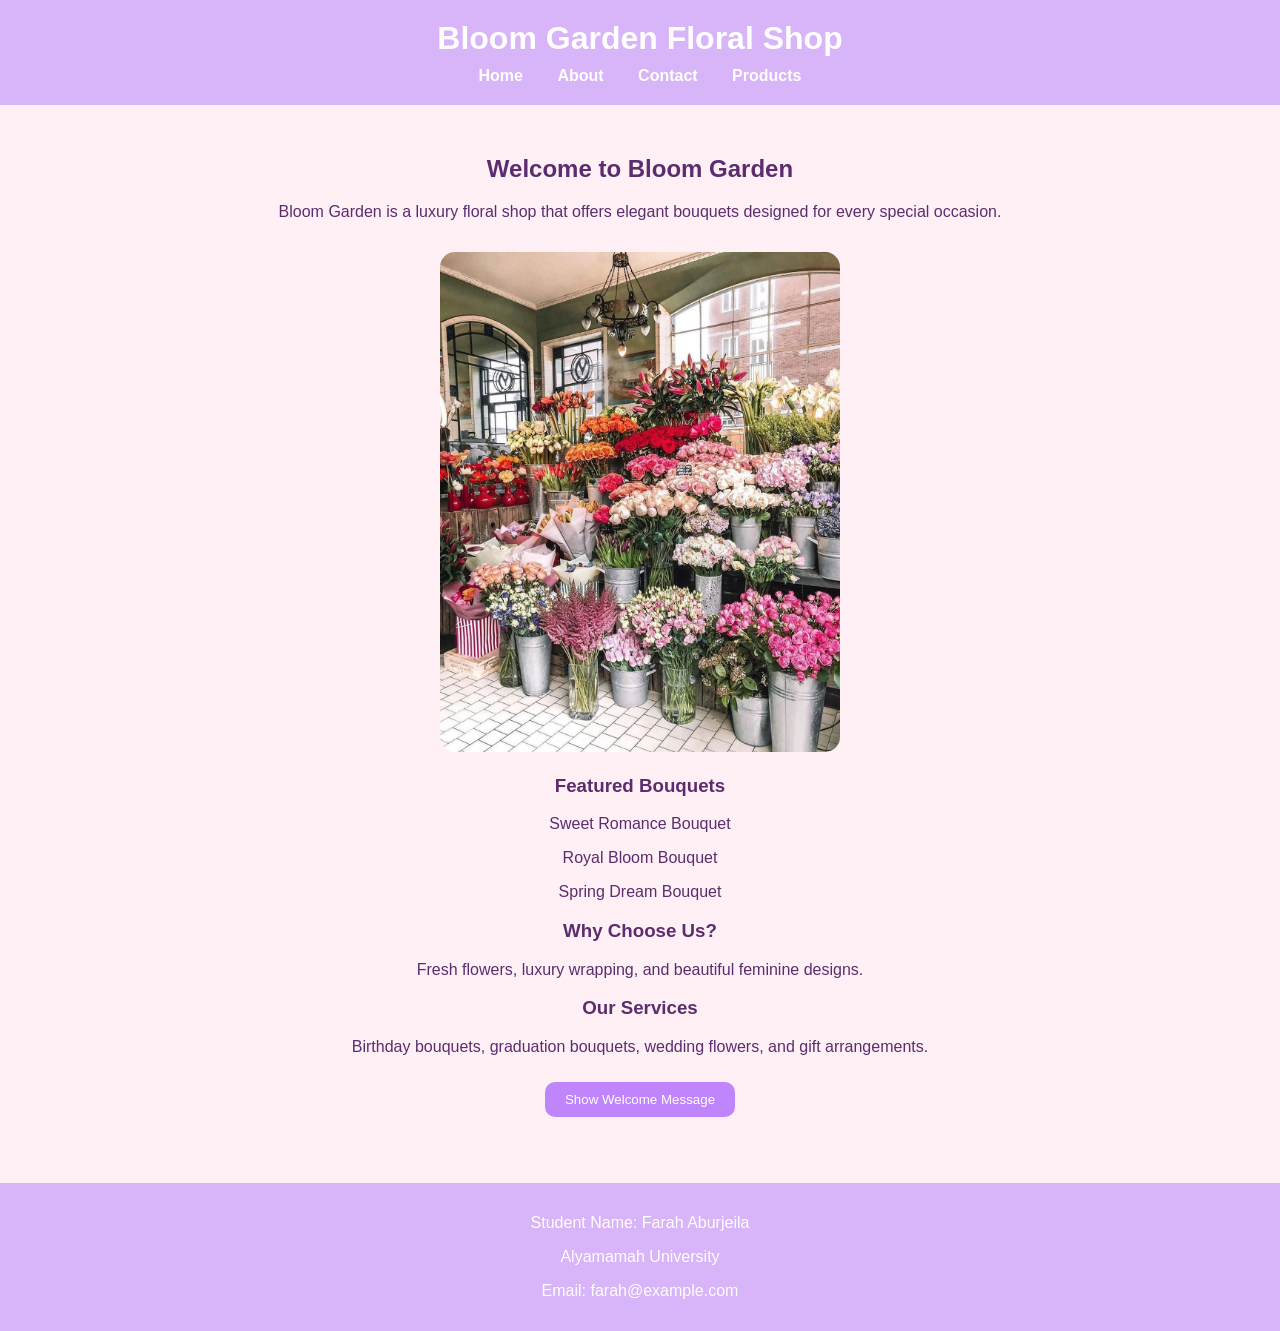
<file: index.html>
<!DOCTYPE html>
<html lang="en">
<head>
    <meta charset="UTF-8">
    <meta name="viewport" content="width=device-width, initial-scale=1.0">
    <title>Bloom Garden</title>
    <link rel="stylesheet" href="myss.css">
</head>
<body>

<header>
    <h1>Bloom Garden Floral Shop</h1>
    <nav>
        <a href="index.html">Home</a>
        <a href="about.html">About</a>
        <a href="contact.html">Contact</a>
        <a href="productss.html">Products</a>
    </nav>
</header>

<section class="home">
    <h2>Welcome to Bloom Garden</h2>
    <p>Bloom Garden is a luxury floral shop that offers elegant bouquets designed for every special occasion.</p>

    <img src="bouqetss.jbg.jpg" alt="Main Bouquet" width="400">

    <h3>Featured Bouquets</h3>
    <p>Sweet Romance Bouquet</p>
    <p>Royal Bloom Bouquet</p>
    <p>Spring Dream Bouquet</p>

    <h3>Why Choose Us?</h3>
    <p>Fresh flowers, luxury wrapping, and beautiful feminine designs.</p>

    <h3>Our Services</h3>
    <p>Birthday bouquets, graduation bouquets, wedding flowers, and gift arrangements.</p>

    <button onclick="welcomeMessage()">Show Welcome Message</button>
    <p id="welcomeText"></p>
</section>

<footer>
    <p>Student Name: Farah Aburjeila</p>
    <p>Alyamamah University</p>
    <p>Email: farah@example.com</p>
</footer>

<script src="jjs.js"></script>
</body>
</html>
</file>
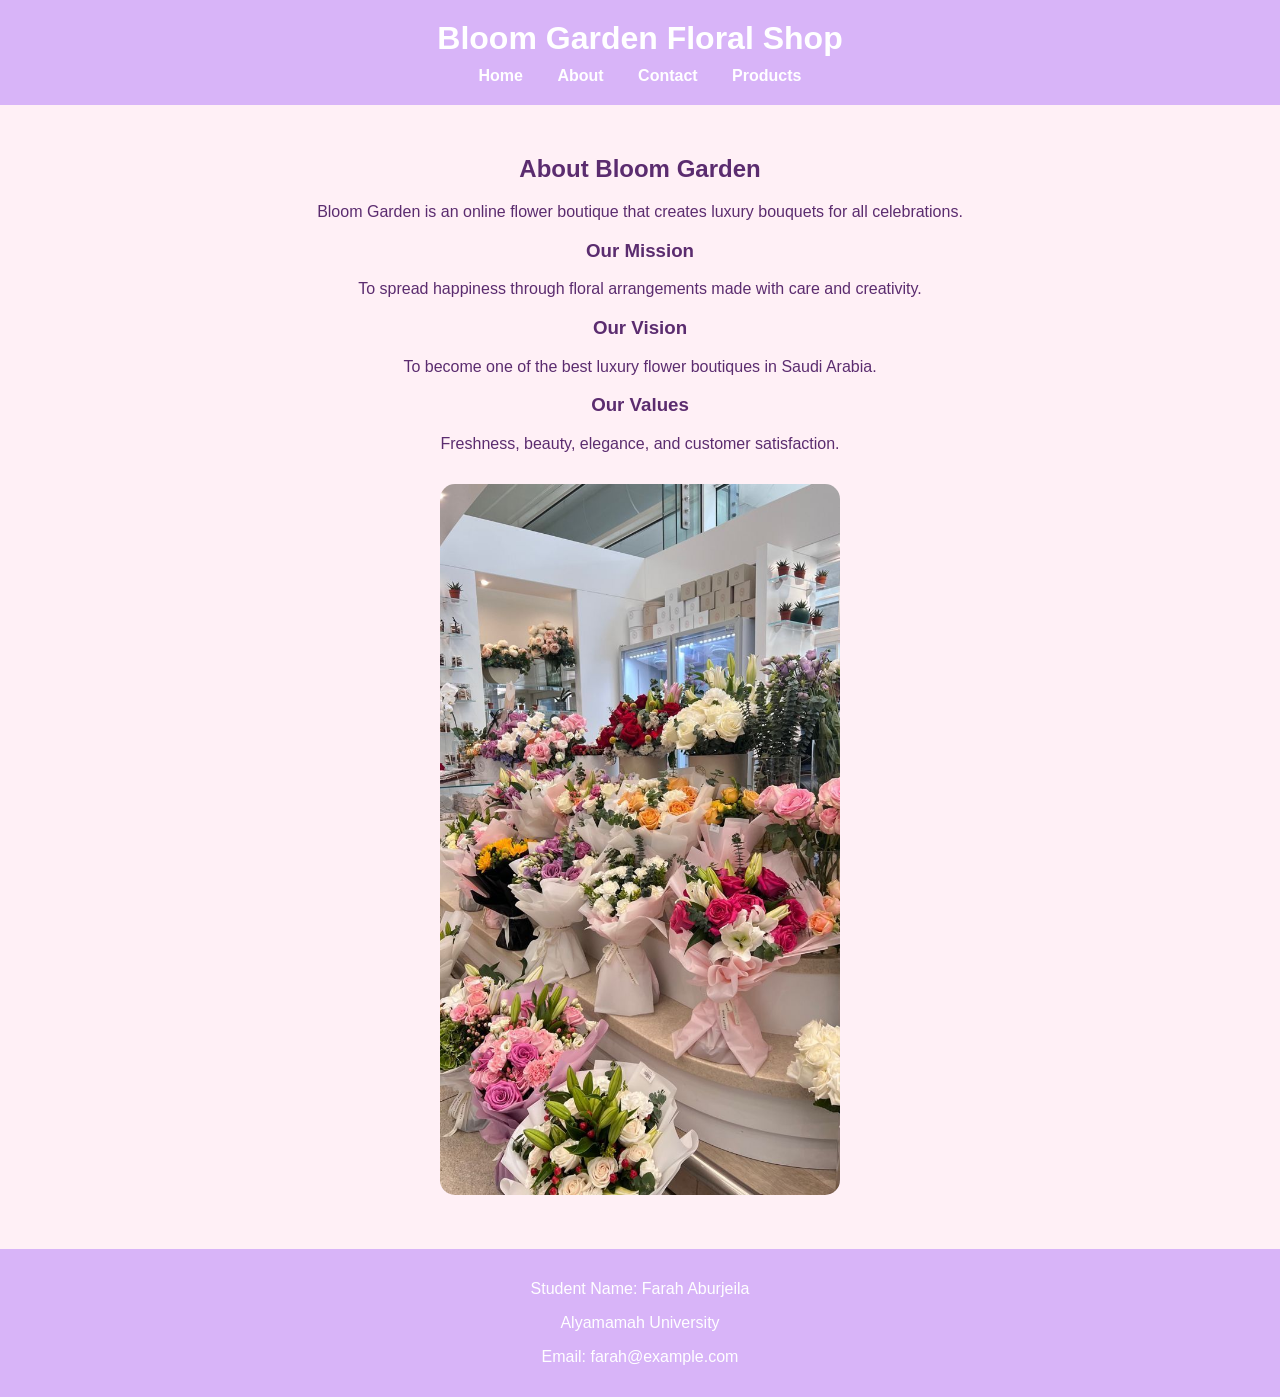
<file: about.html>
<!DOCTYPE html>
<html lang="en">
<head>
    <meta charset="UTF-8">
    <meta name="viewport" content="width=device-width, initial-scale=1.0">
    <title>About</title>
    <link rel="stylesheet" href="myss.css">
</head>
<body>

<header>
    <h1>Bloom Garden Floral Shop</h1>
    <nav>
        <a href="index.html">Home</a>
        <a href="about.html">About</a>
        <a href="contact.html">Contact</a>
        <a href="productss.html">Products</a>
    </nav>
</header>

<section class="about">
    <h2>About Bloom Garden</h2>
    <p>Bloom Garden is an online flower boutique that creates luxury bouquets for all celebrations.</p>

    <h3>Our Mission</h3>
    <p>To spread happiness through floral arrangements made with care and creativity.</p>

    <h3>Our Vision</h3>
    <p>To become one of the best luxury flower boutiques in Saudi Arabia.</p>

    <h3>Our Values</h3>
    <p>Freshness, beauty, elegance, and customer satisfaction.</p>

    <img src="flower.jbg.jpg" alt="About Flowers" width="400">
</section>

<footer>
    <p>Student Name: Farah Aburjeila</p>
    <p>Alyamamah University</p>
    <p>Email: farah@example.com</p>
</footer>

</body>
</html>
</file>
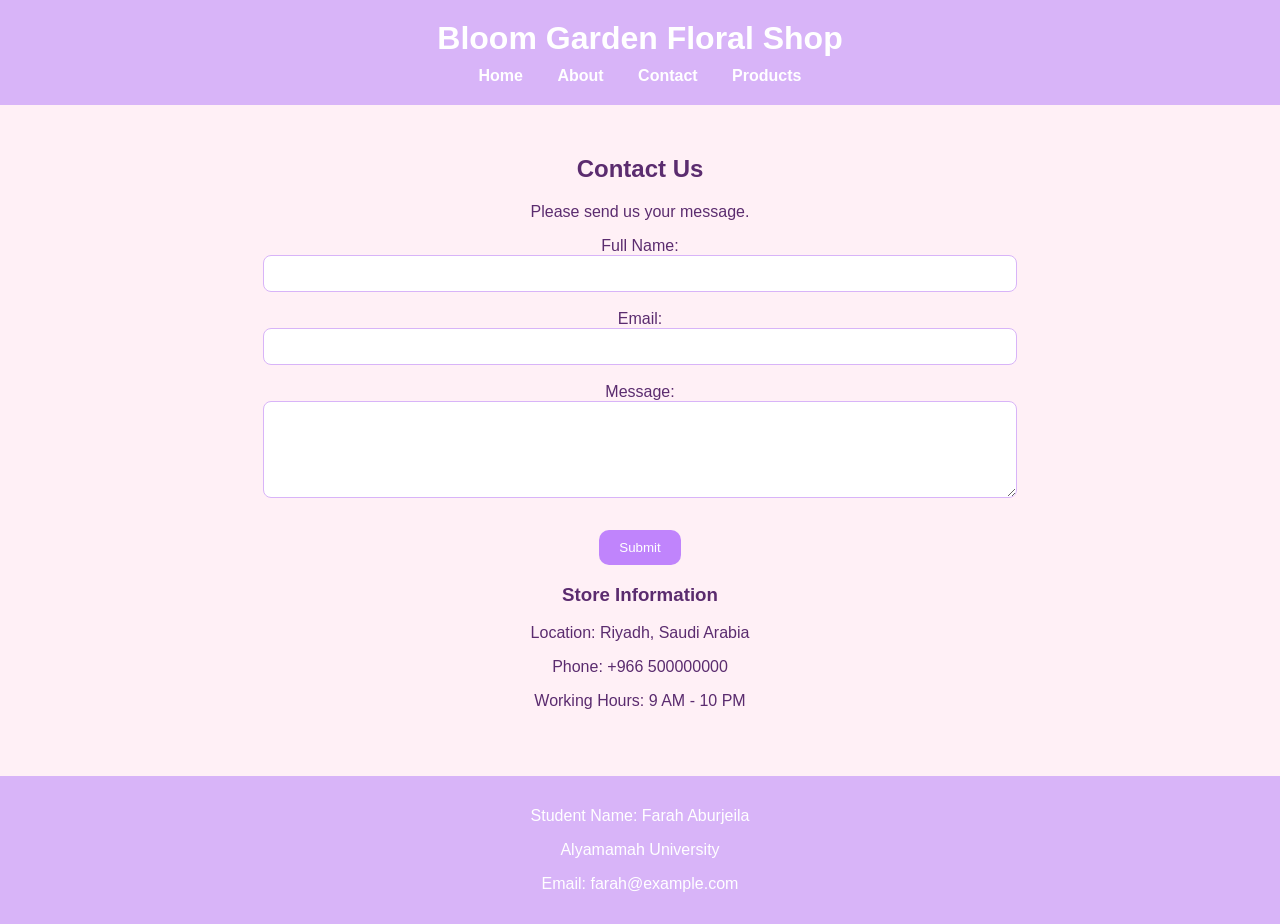
<file: contact.html>
<!DOCTYPE html>
<html lang="en">
<head>
    <meta charset="UTF-8">
    <meta name="viewport" content="width=device-width, initial-scale=1.0">
    <title>Contact</title>
    <link rel="stylesheet" href="myss.css">
</head>
<body>

<header>
    <h1>Bloom Garden Floral Shop</h1>
    <nav>
        <a href="index.html">Home</a>
        <a href="about.html">About</a>
        <a href="contact.html">Contact</a>
        <a href="productss.html">Products</a>
    </nav>
</header>

<section class="contact">
    <h2>Contact Us</h2>
    <p>Please send us your message.</p>

    <form onsubmit="showMessage(); return false;">
        <p id="contactText"></p>
        <label>Full Name:</label><br>
        <input type="text" required><br><br>

        <label>Email:</label><br>
        <input type="email" required><br><br>

        <label>Message:</label><br>
        <textarea rows="5" cols="30" required></textarea><br><br>

        <button type="submit">Submit</button>
    </form>

    <h3>Store Information</h3>
    <p>Location: Riyadh, Saudi Arabia</p>
    <p>Phone: +966 500000000</p>
    <p>Working Hours: 9 AM - 10 PM</p>
</section>

<footer>
    <p>Student Name: Farah Aburjeila</p>
    <p>Alyamamah University</p>
    <p>Email: farah@example.com</p>
</footer>

<script src="jjs.js"></script>
</body>
</html>
</file>
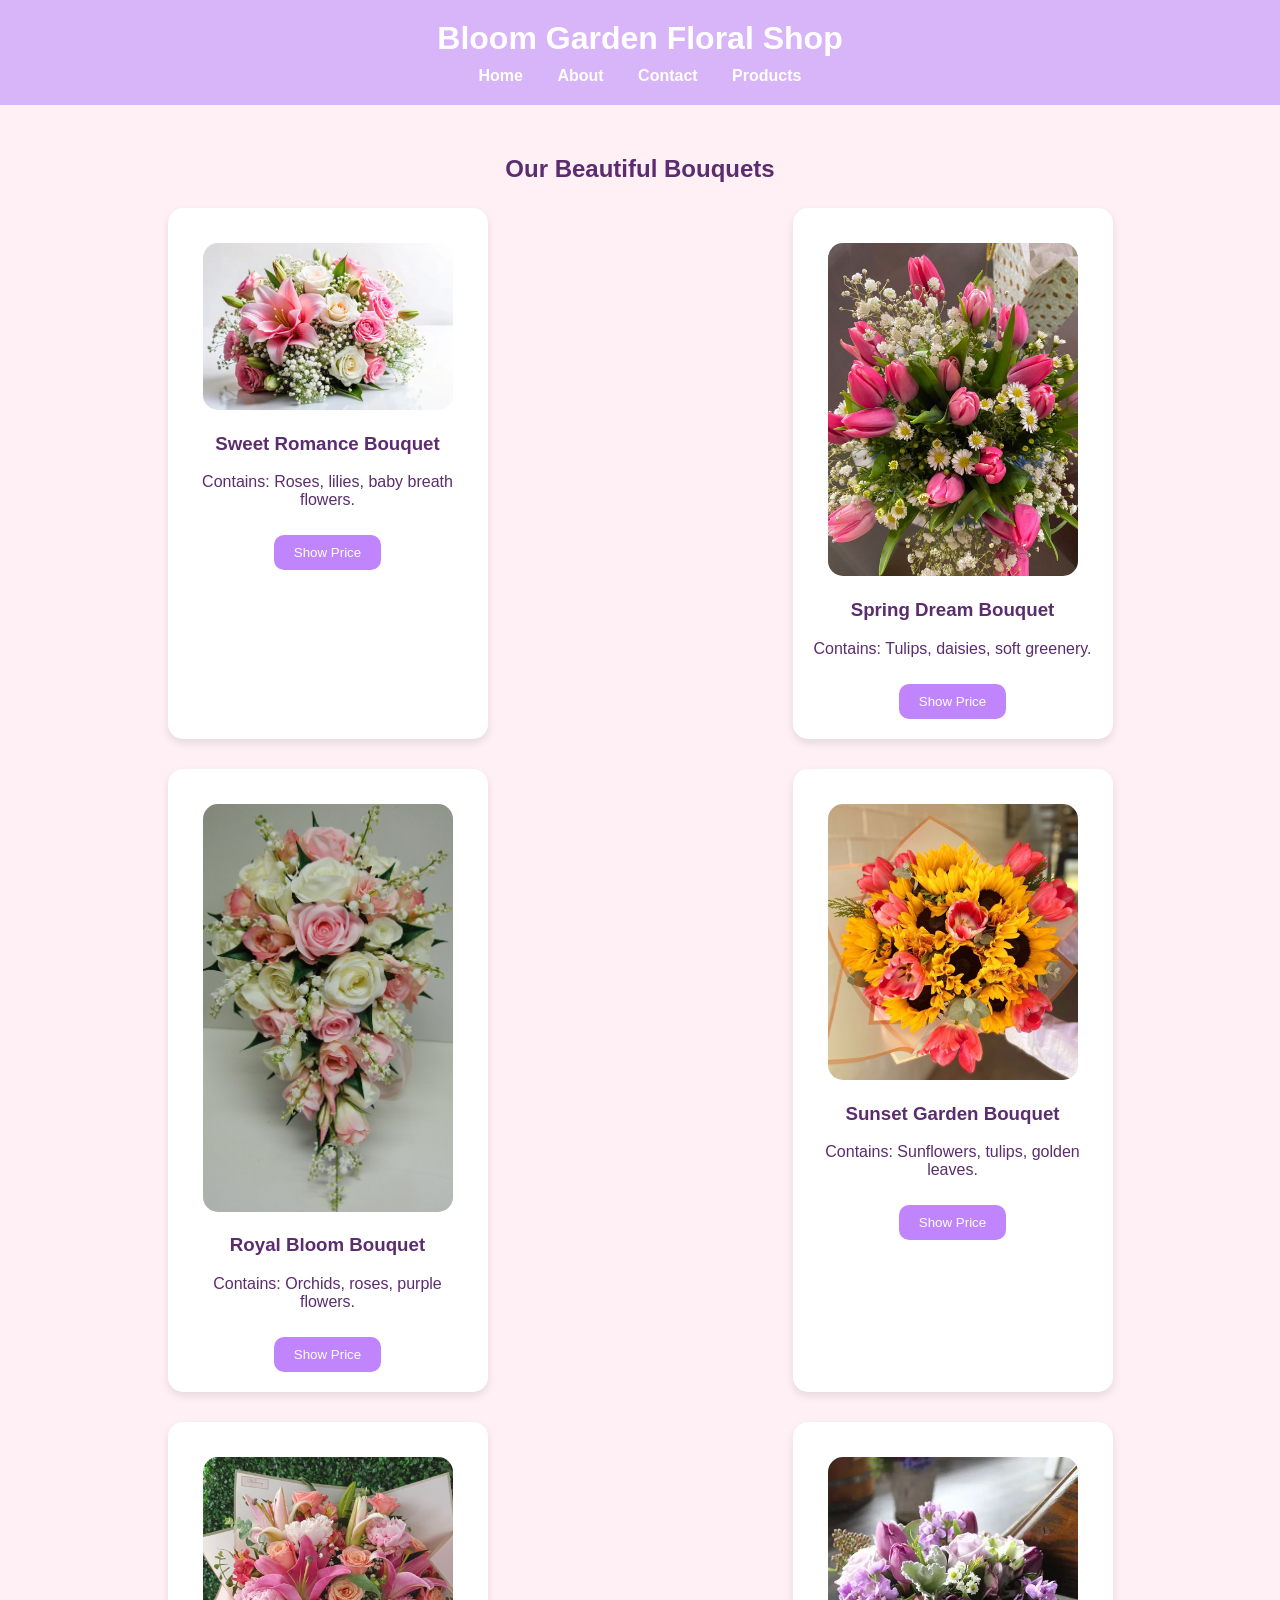
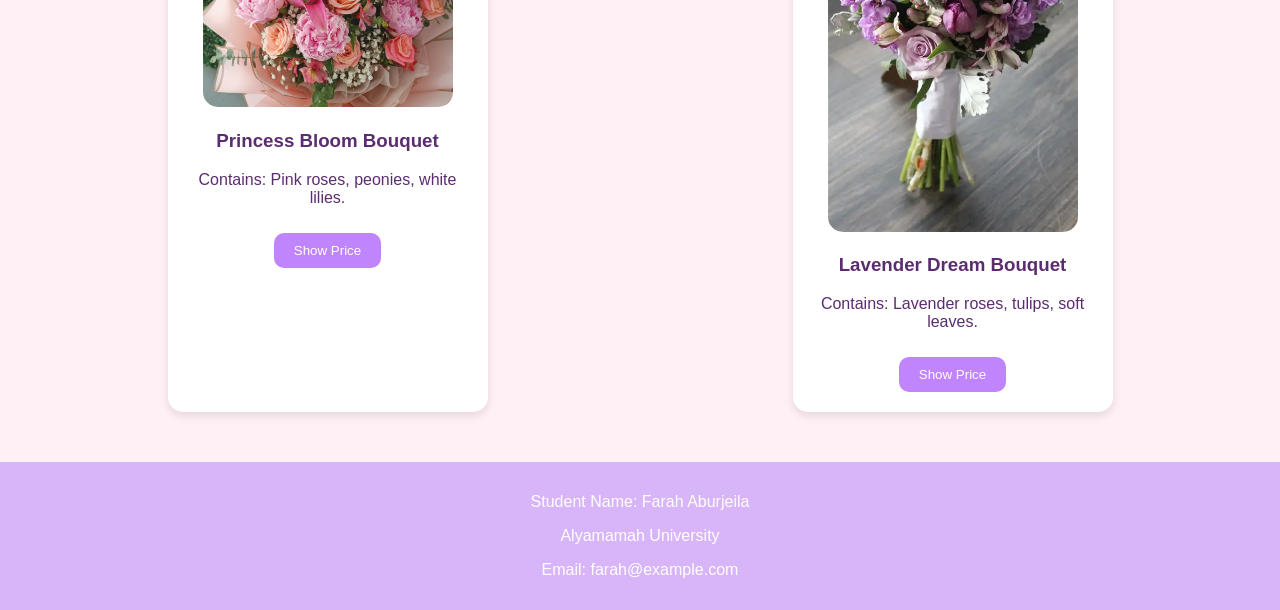
<file: productss.html>
<!DOCTYPE html>
<html lang="en">
<head>
    <meta charset="UTF-8">
    <meta name="viewport" content="width=device-width, initial-scale=1.0">
    <title>Products</title>
    <link rel="stylesheet" href="myss.css">
</head>
<body>

<header>
    <h1>Bloom Garden Floral Shop</h1>
    <nav>
        <a href="index.html">Home</a>
        <a href="about.html">About</a>
        <a href="contact.html">Contact</a>
        <a href="productss.html">Products</a>
    </nav>
</header>

<section class="products-section">
    <h2>Our Beautiful Bouquets</h2>
<p id="priceText"></p>
    <div class="products">

        <div class="product-card">
            <img src="rosesimage.jbg.webp" alt="Bouquet" width="250">
            <h3>Sweet Romance Bouquet</h3>
            <p>Contains: Roses, lilies, baby breath flowers.</p>
            <button onclick="showPrice('150 SAR')">Show Price</button>
        </div>

        <div class="product-card">
            <img src="tulipsbouqet.jpg" alt="Bouquet" width="250">
            <h3>Spring Dream Bouquet</h3>
            <p>Contains: Tulips, daisies, soft greenery.</p>
            <button onclick="showPrice('130 SAR')">Show Price</button>
        </div>

        <div class="product-card">
            <img src="rosesboq.jbg.jpg" alt="Bouquet" width="250">
            <h3>Royal Bloom Bouquet</h3>
            <p>Contains: Orchids, roses, purple flowers.</p>
            <button onclick="showPrice('180 SAR')">Show Price</button>
        </div>

        <div class="product-card">
            <img src="sunflowers.jbg.jpg" alt="Bouquet" width="250">
            <h3>Sunset Garden Bouquet</h3>
            <p>Contains: Sunflowers, tulips, golden leaves.</p>
            <button onclick="showPrice('140 SAR')">Show Price</button>
        </div>

        <div class="product-card">
            <img src="bouqetlil.jbg.jpg" alt="Bouquet" width="250">
            <h3>Princess Bloom Bouquet</h3>
            <p>Contains: Pink roses, peonies, white lilies.</p>
            <button onclick="showPrice('160 SAR')">Show Price</button>
        </div>

        <div class="product-card">
            <img src="lavender..webp" alt="Bouquet" width="250">
            <h3>Lavender Dream Bouquet</h3>
            <p>Contains: Lavender roses, tulips, soft leaves.</p>
            <button onclick="showPrice('170 SAR')">Show Price</button>
        </div>

    </div>
</section>

<footer>
    <p>Student Name: Farah Aburjeila</p>
    <p>Alyamamah University</p>
    <p>Email: farah@example.com</p>
</footer>

<script src="jjs.js"></script>
</body>
</html>
</file>
<file: myss.css>
body {
    font-family: Arial, sans-serif;
    margin: 0;
    background-color: #fff0f6;
    text-align: center;
    color: #5b2c6f;
}

header {
    background-color: #d8b4f8;
    padding: 20px;
}

header h1 {
    color: white;
    margin: 0;
}

nav {
    margin-top: 10px;
}

nav a {
    color: white;
    text-decoration: none;
    margin: 15px;
    font-weight: bold;
}

nav a:hover {
    color: #ffe4f2;
}

section {
    padding: 30px;
}

img {
    border-radius: 15px;
    margin-top: 15px;
}

button {
    background-color: #c084fc;
    color: white;
    padding: 10px 20px;
    border: none;
    border-radius: 10px;
    cursor: pointer;
    margin-top: 10px;
}

button:hover {
    background-color: #a855f7;
}

.products-section h2 {
    text-align: center;
    margin-bottom: 25px;
}

.products {
    display: grid;
    grid-template-columns: repeat(2, 1fr);
    gap: 30px;
    justify-items: center;
    margin-top: 20px;
}

.product-card {
    background-color: white;
    width: 280px;
    padding: 20px;
    border-radius: 15px;
    box-shadow: 0 4px 8px rgba(0,0,0,0.1);
}

input, textarea {
    width: 60%;
    padding: 10px;
    border-radius: 8px;
    border: 1px solid #d8b4f8;
}

footer {
    background-color: #d8b4f8;
    color: white;
    padding: 15px;
    margin-top: 20px;
}
</file>
